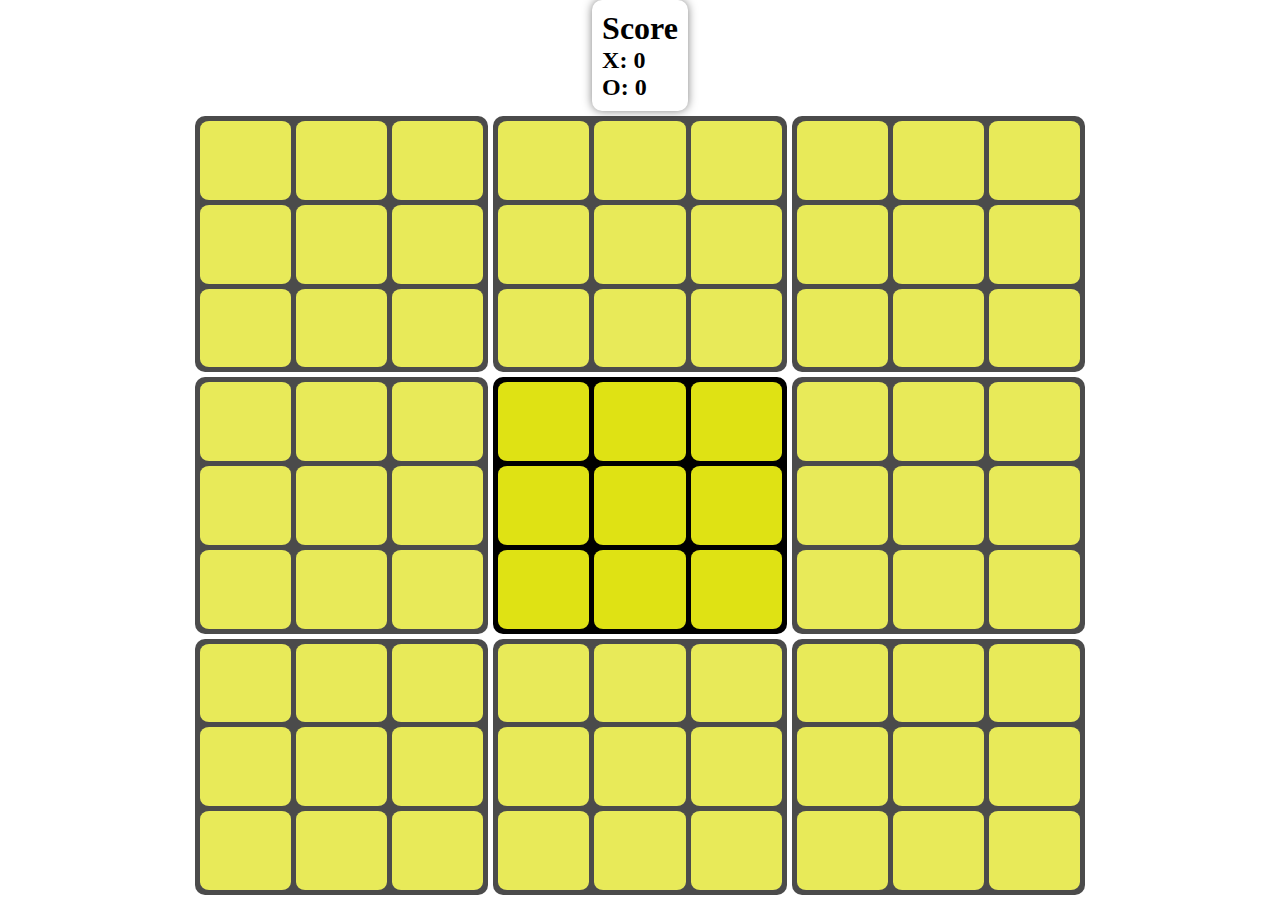
<file: index.html>
<!DOCTYPE html>
<html lang="en">
<head>
    <meta charset="UTF-8">
    <meta name="viewport" content="width=device-width, initial-scale=1.0">
    <title>3x3 Box</title>
    <link rel="stylesheet" href="styles.css">
</head>
<body>
    <div class="score">
        <h1>Score</h1>
        <h2>X: <span class="X" id="X">0</span></h2>
        <h2>O: <span class="O" id="O">0</span></h2>
    </div>
    <div class="box-container">
        <div class="box opacity"></div>
        <div class="box opacity"></div>
        <div class="box opacity"></div>
        <div class="box opacity"></div>
        <div class="box opacity"></div>
        <div class="box opacity"></div>
        <div class="box opacity"></div>
        <div class="box opacity"></div>
        <div class="box opacity"></div>
    </div>
</body>
<script src="computer.js"></script>
<script src="script.js"></script>
</html>
</file>
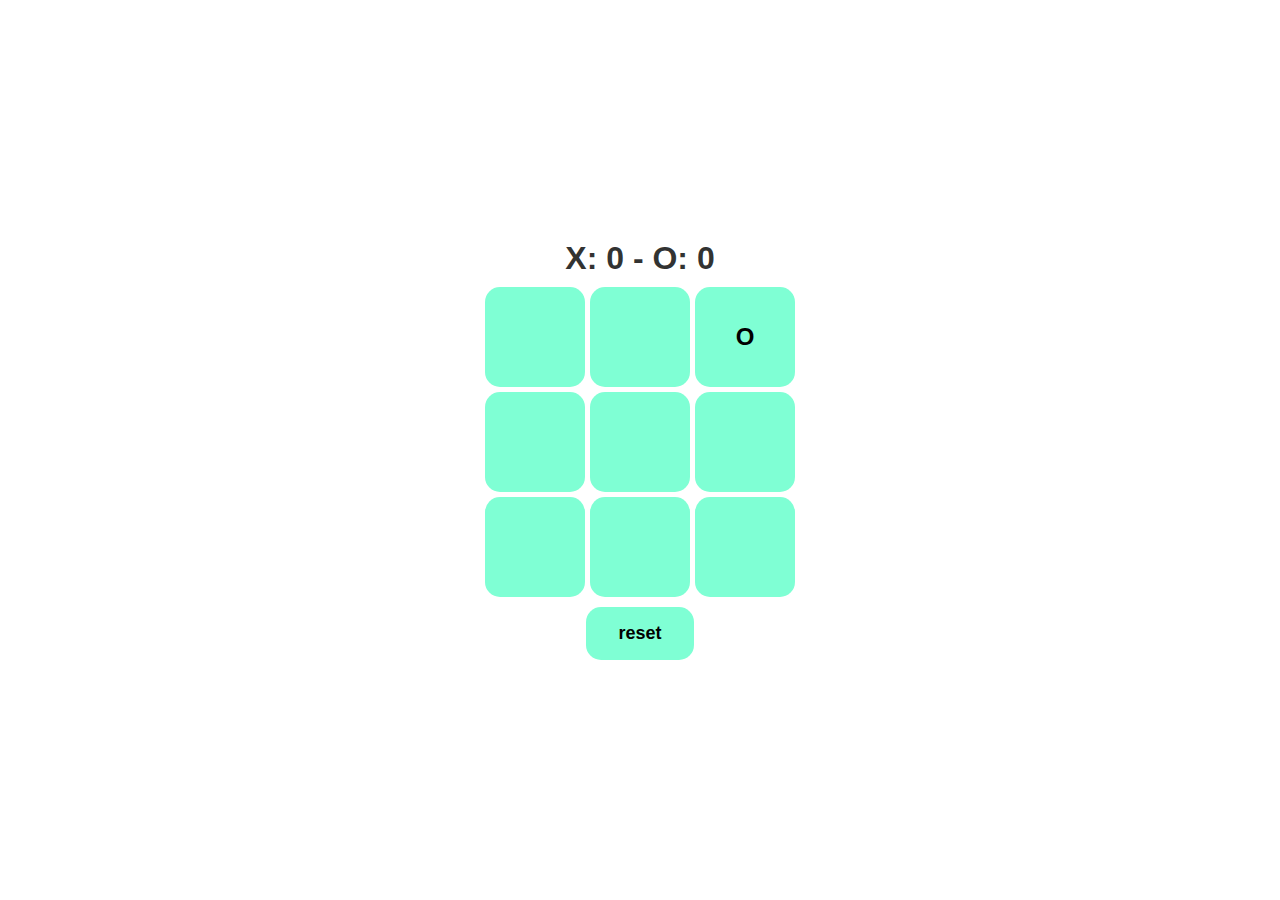
<file: algorithm/index.html>
<!DOCTYPE html>
<html lang="en">
<head>
    <meta charset="UTF-8">
    <meta name="viewport" content="width=device-width, initial-scale=1.0">
    <link rel="manifest" href="manifest.json">
    <link rel="stylesheet" href="style.css">
    <title>Tic Tac Toe</title>
</head>
<body>
    <div id="score"></div>
    <div id="board" class="board">
    </div>
    <div>
        <button id="reset">reset</button>
    </div>
    <script src="algorithm.js"></script>
    <script src="script.js"></script>
</body>
</html>
</file>
<file: styles.css>
* {
    padding: 0;
    margin: 0;
    box-sizing: border-box;
}
body{
    display: flex;
    align-items: center;
    flex-direction: column;
    height: 100vh;
    justify-content: center;
}

.box-container {
    display: grid;
    grid-template-columns: repeat(3, 1fr);
    grid-template-rows: repeat(3, 1fr);
    grid-gap: 5px;
    padding: 5px;
}

.box {
    display: grid;
    grid-template-columns: repeat(3, 1fr);
    grid-template-rows: repeat(3, 1fr);
    background-color: #000;
    overflow: hidden;
    border-radius: 10px;
    grid-gap: 5px;
    padding: 5px;
}

.XO-box {
    display: flex;
    width: 100%;
    height: 100%;
    line-height: calc(50% - 400%);
    border-radius: 10%;
    font-size: 2.5rem;
    font-weight: bolder;
    text-align: center;
    background-color: rgb(223, 226, 20);
    cursor: pointer;
    justify-content: center;
    align-items: center;
}
.opacity{
    opacity: 0.7;
}
.freeze{
    opacity: 0.5;
    pointer-events: none;
}

.win{
    background-color: rgb(92, 202, 29);
}

.score{
    padding: 10px;
    background-color: rgb(255, 255, 255);
    border-radius: 10px;
    box-shadow: 0 0 10px rgba(0, 0, 0, 0.5);
}
</file>
<file: algorithm/style.css>
body {
    display: flex;
    flex-direction: column;
    justify-content: center;
    align-items: center;
    gap: 10px;
    height: 100vh;
    font-family:Impact, Haettenschweiler, 'Arial Narrow Bold', sans-serif;
    margin: 0;
}

.board {
    display: grid;
    grid-template-columns: repeat(3, 100px);
    gap: 5px;
}

.cell {
    width: 100px;
    height: 100px;
    display: flex;
    align-items: center;
    background-color: #7fffd4;
    justify-content: center;
    font-size: 24px;
    cursor: pointer;
    border-radius: 15px;
    font-weight: bold;
}
button{
    background-color: aquamarine;
    border-radius: 15px;
    border: none;
    padding: 1rem 2rem;
    font-size: large;
    font-weight: bold;
}
#score{
    font-size: 2rem;
    font-weight: bold;
    color: rgba(13, 14, 13, 0.859);
}
</file>
